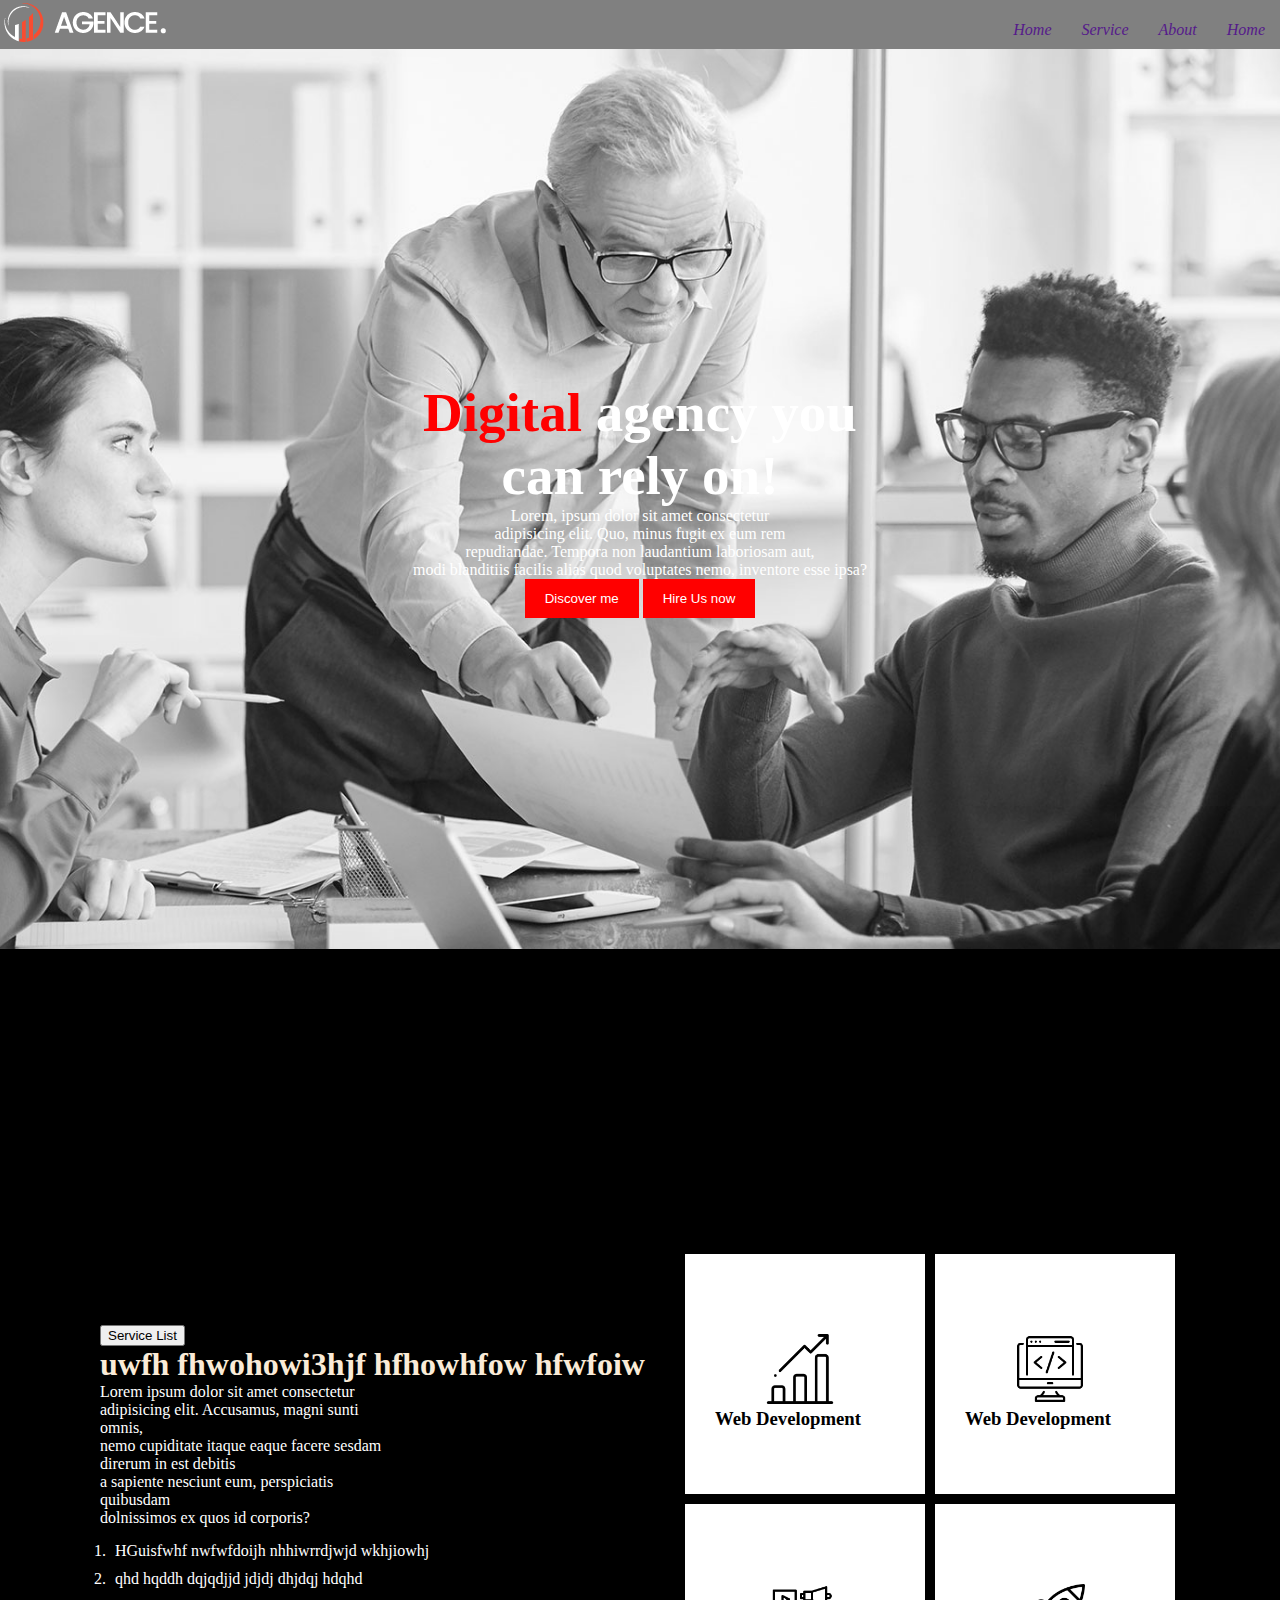
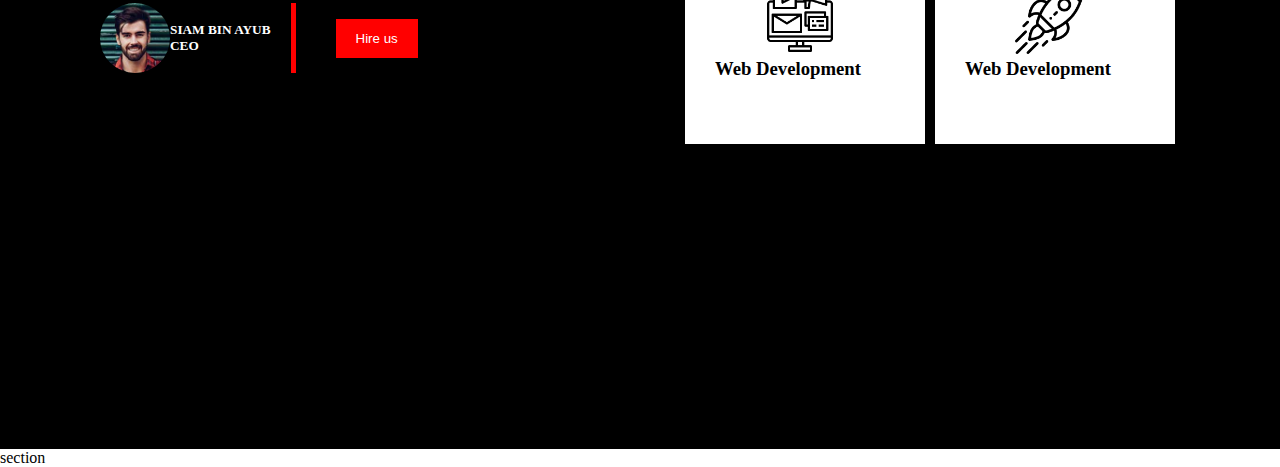
<file: index.html>
<!DOCTYPE html>
<html lang="en">
<head>
    <meta charset="UTF-8">
    <meta name="viewport" content="width=device-width, initial-scale=1.0">
    <title>Document</title>
    <link rel="stylesheet" href="style.css">
</head>
<body>
    <header>
        <nav class="nav-container">
            <div class="logo">
                <img src="asset/logo/logo.png" alt="">
            </div>
            <div class="links">
                <ul class="menus"> 
                    <li><a href="" class="link-nav">Home</a></li>
                <li><a href="" class="link-nav">Service</a></li>
                <li><a href="" class="link-nav">About</a></li>
                <li><a href="" class="link-nav">Home</a></li>
              </ul>
            </div>
        </nav>
        <div class="bannar-container">
            <div class="bannar-info">
            <h1 class="bannar-header">
                <span class="primary">Digital</span> agency you <br>can rely on! 
                
            </h1>
            <p>Lorem, ipsum dolor sit amet consectetur <br>adipisicing elit. Quo, minus fugit ex eum rem <br>repudiandae. Tempora non laudantium laboriosam aut,<br> modi blanditiis facilis alias quod voluptates nemo, inventore esse ipsa?</p>
                <button class="btn">Discover me</button>
                <button class="btn">Hire Us now</button></div>
        </div>
    </header>
    <main>
        <div class="left-container">
            <button class="main-btn">Service List</button>
            <h1 class="main-header">uwfh fhwohowi3hjf hfhowhfow hfwfoiw</h1>
            <p class="main-description">Lorem ipsum dolor sit amet consectetur adipisicing elit. Accusamus, magni sunti omnis, <br>nemo cupiditate itaque eaque facere sesdam direrum in est debitis <br>a sapiente nesciunt eum, perspiciatis quibusdam <br> dolnissimos ex quos id corporis?</p>
            <ol>
                <li>HGuisfwhf nwfwfdoijh nhhiwrrdjwjd wkhjiowhj</li>
                <li>qhd hqddh dqjqdjjd jdjdj dhjdqj hdqhd</li>
            </ol>
            <div class="author-container">
<div class="profile-container">
    <img src="asset/image/author.jpg" alt="" class="author">
    <h5>SIAM BIN AYUB <br> CEO</h5>

</div>
<div ><button class="profile-button">Hire us</button></div>
            </div>
        </div>
        <div class="right-container">
            <div class="first-box">
                <div class="box">
                    <img src="asset/icons/bar-chart.png" alt="" class="icon">
                    <h3>Web Development</h3>
                </div>
                <div class="box">
                    <img src="asset/icons/coding.png" alt="" class="icon">
                    <h3>Web Development</h3>
            </div>
            </div>

<div class="second-box">

            
    <div class="box">
        <img src="asset/icons/digital-marketing.png" alt="" class="icon">
        <h3>Web Development</h3>
    </div>
    <div class="box">
        <img src="asset/icons/startup.png" alt="" class="icon">
        <h3>Web Development</h3>
    </div>
</div>
           
        </div>
    </main>
    section

    
</body>
</html>
</file>
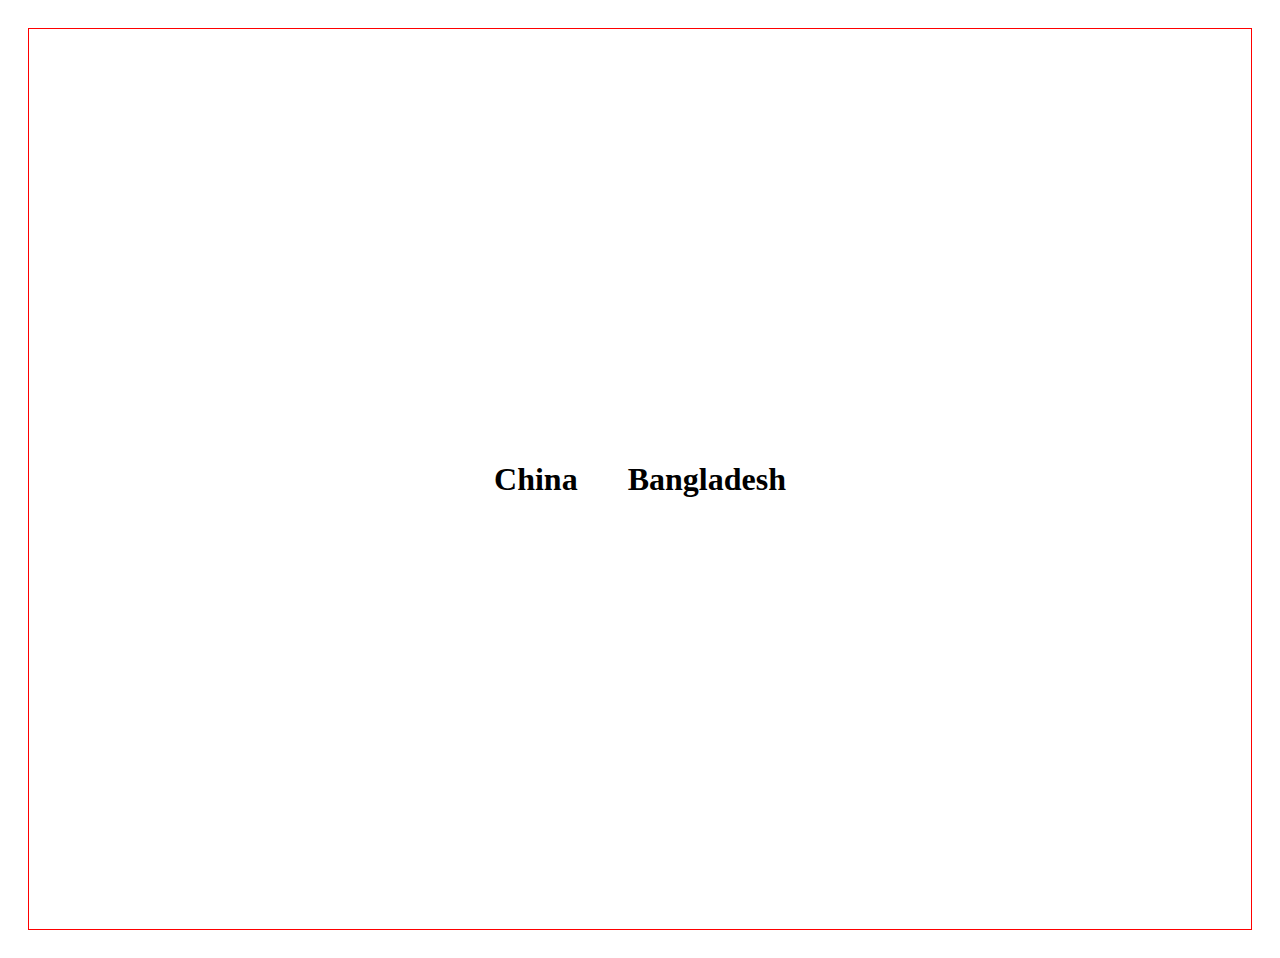
<file: flex.html>
<!DOCTYPE html>
<html lang="en">
<head>
    <meta charset="UTF-8">
    <meta name="viewport" content="width=device-width, initial-scale=1.0">
    <title>Document</title>
    <link rel="stylesheet" href="flex.css">
</head>
<body>
    <div class="bannar-container">
        <h1>Bangladesh </h1
             >
             <h1>China
                
             </h1>
    </div>
</body>
</html>
</file>
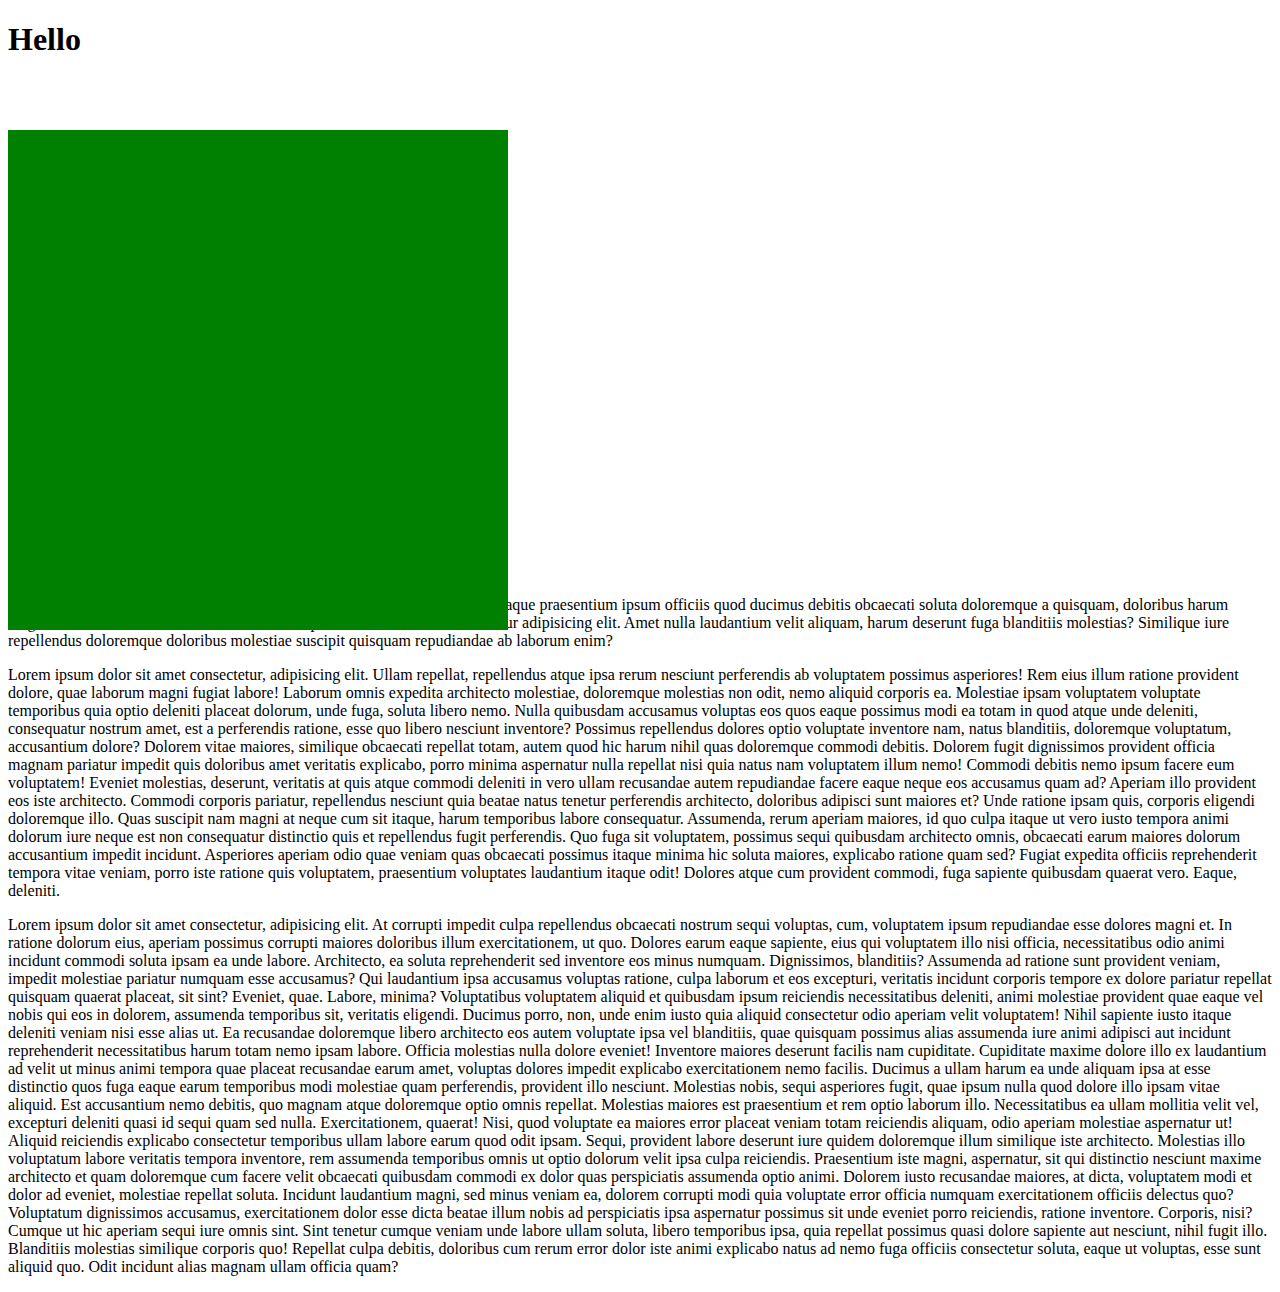
<file: postition.html>
<!DOCTYPE html>
<html lang="en">
<head>
    <meta charset="UTF-8">
    <meta name="viewport" content="width=device-width, initial-scale=1.0">
    <title>Document</title>

    <link rel="stylesheet" href="position.css">
</head>
<body>
    
    <h1>Hello</h1>
    <div class="parent">
        <div class="red"></div>
    </div>
    <p>Lorem ipsum dolor sit amet consectetur adipisicing elit. Architecto tempore itaque praesentium ipsum officiis quod ducimus debitis obcaecati soluta doloremque a quisquam, doloribus harum magni nisi veniam accusantiumlorem3 Lorem ipsum dolor sit, amet consectetur adipisicing elit. Amet nulla laudantium velit aliquam, harum deserunt fuga blanditiis molestias? Similique iure repellendus doloremque doloribus molestiae suscipit quisquam repudiandae ab laborum enim?</p>
    <p>Lorem ipsum dolor sit amet consectetur, adipisicing elit. Ullam repellat, repellendus atque ipsa rerum nesciunt perferendis ab voluptatem possimus asperiores! Rem eius illum ratione provident dolore, quae laborum magni fugiat labore! Laborum omnis expedita architecto molestiae, doloremque molestias non odit, nemo aliquid corporis ea. Molestiae ipsam voluptatem voluptate temporibus quia optio deleniti placeat dolorum, unde fuga, soluta libero nemo. Nulla quibusdam accusamus voluptas eos quos eaque possimus modi ea totam in quod atque unde deleniti, consequatur nostrum amet, est a perferendis ratione, esse quo libero nesciunt inventore? Possimus repellendus dolores optio voluptate inventore nam, natus blanditiis, doloremque voluptatum, accusantium dolore? Dolorem vitae maiores, similique obcaecati repellat totam, autem quod hic harum nihil quas doloremque commodi debitis. Dolorem fugit dignissimos provident officia magnam pariatur impedit quis doloribus amet veritatis explicabo, porro minima aspernatur nulla repellat nisi quia natus nam voluptatem illum nemo! Commodi debitis nemo ipsum facere eum voluptatem! Eveniet molestias, deserunt, veritatis at quis atque commodi deleniti in vero ullam recusandae autem repudiandae facere eaque neque eos accusamus quam ad? Aperiam illo provident eos iste architecto. Commodi corporis pariatur, repellendus nesciunt quia beatae natus tenetur perferendis architecto, doloribus adipisci sunt maiores et? Unde ratione ipsam quis, corporis eligendi doloremque illo. Quas suscipit nam magni at neque cum sit itaque, harum temporibus labore consequatur. Assumenda, rerum aperiam maiores, id quo culpa itaque ut vero iusto tempora animi dolorum iure neque est non consequatur distinctio quis et repellendus fugit perferendis. Quo fuga sit voluptatem, possimus sequi quibusdam architecto omnis, obcaecati earum maiores dolorum accusantium impedit incidunt. Asperiores aperiam odio quae veniam quas obcaecati possimus itaque minima hic soluta maiores, explicabo ratione quam sed? Fugiat expedita officiis reprehenderit tempora vitae veniam, porro iste ratione quis voluptatem, praesentium voluptates laudantium itaque odit! Dolores atque cum provident commodi, fuga sapiente quibusdam quaerat vero. Eaque, deleniti.</p>
<p>Lorem ipsum dolor sit amet consectetur, adipisicing elit. At corrupti impedit culpa repellendus obcaecati nostrum sequi voluptas, cum, voluptatem ipsum repudiandae esse dolores magni et. In ratione dolorum eius, aperiam possimus corrupti maiores doloribus illum exercitationem, ut quo. Dolores earum eaque sapiente, eius qui voluptatem illo nisi officia, necessitatibus odio animi incidunt commodi soluta ipsam ea unde labore. Architecto, ea soluta reprehenderit sed inventore eos minus numquam. Dignissimos, blanditiis? Assumenda ad ratione sunt provident veniam, impedit molestiae pariatur numquam esse accusamus? Qui laudantium ipsa accusamus voluptas ratione, culpa laborum et eos excepturi, veritatis incidunt corporis tempore ex dolore pariatur repellat quisquam quaerat placeat, sit sint? Eveniet, quae. Labore, minima? Voluptatibus voluptatem aliquid et quibusdam ipsum reiciendis necessitatibus deleniti, animi molestiae provident quae eaque vel nobis qui eos in dolorem, assumenda temporibus sit, veritatis eligendi. Ducimus porro, non, unde enim iusto quia aliquid consectetur odio aperiam velit voluptatem! Nihil sapiente iusto itaque deleniti veniam nisi esse alias ut. Ea recusandae doloremque libero architecto eos autem voluptate ipsa vel blanditiis, quae quisquam possimus alias assumenda iure animi adipisci aut incidunt reprehenderit necessitatibus harum totam nemo ipsam labore. Officia molestias nulla dolore eveniet! Inventore maiores deserunt facilis nam cupiditate. Cupiditate maxime dolore illo ex laudantium ad velit ut minus animi tempora quae placeat recusandae earum amet, voluptas dolores impedit explicabo exercitationem nemo facilis. Ducimus a ullam harum ea unde aliquam ipsa at esse distinctio quos fuga eaque earum temporibus modi molestiae quam perferendis, provident illo nesciunt. Molestias nobis, sequi asperiores fugit, quae ipsum nulla quod dolore illo ipsam vitae aliquid. Est accusantium nemo debitis, quo magnam atque doloremque optio omnis repellat. Molestias maiores est praesentium et rem optio laborum illo. Necessitatibus ea ullam mollitia velit vel, excepturi deleniti quasi id sequi quam sed nulla. Exercitationem, quaerat! Nisi, quod voluptate ea maiores error placeat veniam totam reiciendis aliquam, odio aperiam molestiae aspernatur ut! Aliquid reiciendis explicabo consectetur temporibus ullam labore earum quod odit ipsam. Sequi, provident labore deserunt iure quidem doloremque illum similique iste architecto. Molestias illo voluptatum labore veritatis tempora inventore, rem assumenda temporibus omnis ut optio dolorum velit ipsa culpa reiciendis. Praesentium iste magni, aspernatur, sit qui distinctio nesciunt maxime architecto et quam doloremque cum facere velit obcaecati quibusdam commodi ex dolor quas perspiciatis assumenda optio animi. Dolorem iusto recusandae maiores, at dicta, voluptatem modi et dolor ad eveniet, molestiae repellat soluta. Incidunt laudantium magni, sed minus veniam ea, dolorem corrupti modi quia voluptate error officia numquam exercitationem officiis delectus quo? Voluptatum dignissimos accusamus, exercitationem dolor esse dicta beatae illum nobis ad perspiciatis ipsa aspernatur possimus sit unde eveniet porro reiciendis, ratione inventore. Corporis, nisi? Cumque ut hic aperiam sequi iure omnis sint. Sint tenetur cumque veniam unde labore ullam soluta, libero temporibus ipsa, quia repellat possimus quasi dolore sapiente aut nesciunt, nihil fugit illo. Blanditiis molestias similique corporis quo! Repellat culpa debitis, doloribus cum rerum error dolor iste animi explicabo natus ad nemo fuga officiis consectetur soluta, eaque ut voluptas, esse sunt aliquid quo. Odit incidunt alias magnam ullam officia quam?</p>
</body>
</html>
</file>
<file: style.css>
*{
    margin: 0px;
}
.nav-container{
    display: flex;
    justify-content: space-between;
    background-color: gray;
    align-items: center;
    height: 100%;
}
.menus{
display: flex;
    list-style: none;
margin-top: 10px;
font-style: italic;
}

   

.link-nav{
    text-decoration: none;
  margin: 10px;

}
nav li:hover{
    background-color: aqua;
}
.primary{
    color: red;
}
.bannar-container{
    height: 100vh;
    width: 100%;
    background-image: url('asset/image/background.jpg');
    background-position: center;
    background-size: cover;
text-align: center;
display: flex;
align-items: center;
justify-content: center;}
.bannar-header{
    font-size: 55px;font-weight: bold;
    color: white;
}
.btn{
    padding: 12px 20px;
    border: none;
    background-color: red;
    color: white;

}
.btn:hover{color: yellowgreen;} 
p{color: white;}
main{
    height: 100vh;
    background-color: black;
    display: flex;
    justify-content: space-between;
    align-items: center;
    padding: 100px;
 
}
.main-header{
    color: antiquewhite;
}
.icon{
    width: 70px;
    margin-top: 50px;
    margin-left: 50px;
    
}
.box{
    width: 180px;
    height: 180px;
    background-color: white;
    color: black;
    padding: 30px;
    border: 5px solid black;
    box-shadow: 4px;}
    .main-description{
        width: 50%;
       
    }
    
   .first-box, .second-box{
    display: flex;
   
   }
   .profile-button{
    padding: 12px 20px;
    border: none;
    background-color: red;
    color: white;
    margin-left: 15px;
   }
   .profile-button:hover{
    color: aquamarine;

   }
   ol{
    color: white;
    padding: 10px;
   }
   li{
    padding: 5px;
   }
.author{
    width: 70px;
    height: 70px;
    border-radius: 35px;
}
.profile-container{
    display: flex;
    align-items: center;
    color: white;
    margin-right: 25px;
    border-right: 5px solid red;
    padding-right: 20px;
}
.author-container{
    display: flex;
 align-items: center;
}
</file>
<file: flex.css>
.bannar-container{
    display: flex;
    justify-content: center;
    gap: 50px;
    height: 100vh;
    border: 1px solid red;
    align-items: center;
    flex-direction: row-reverse;
}
body{
    padding: 20px;
}
</file>
<file: position.css>
.parent{
    width: 500px;
    height: 500px;
    background-color: green;
   position: relative;
 top: 50px;
}
/*.red{
    width: 100px;
    height: 100px;
    background-color: red;
    border-radius: 50px;
    position: absolute;
   right: 0px;
}*/
</file>
